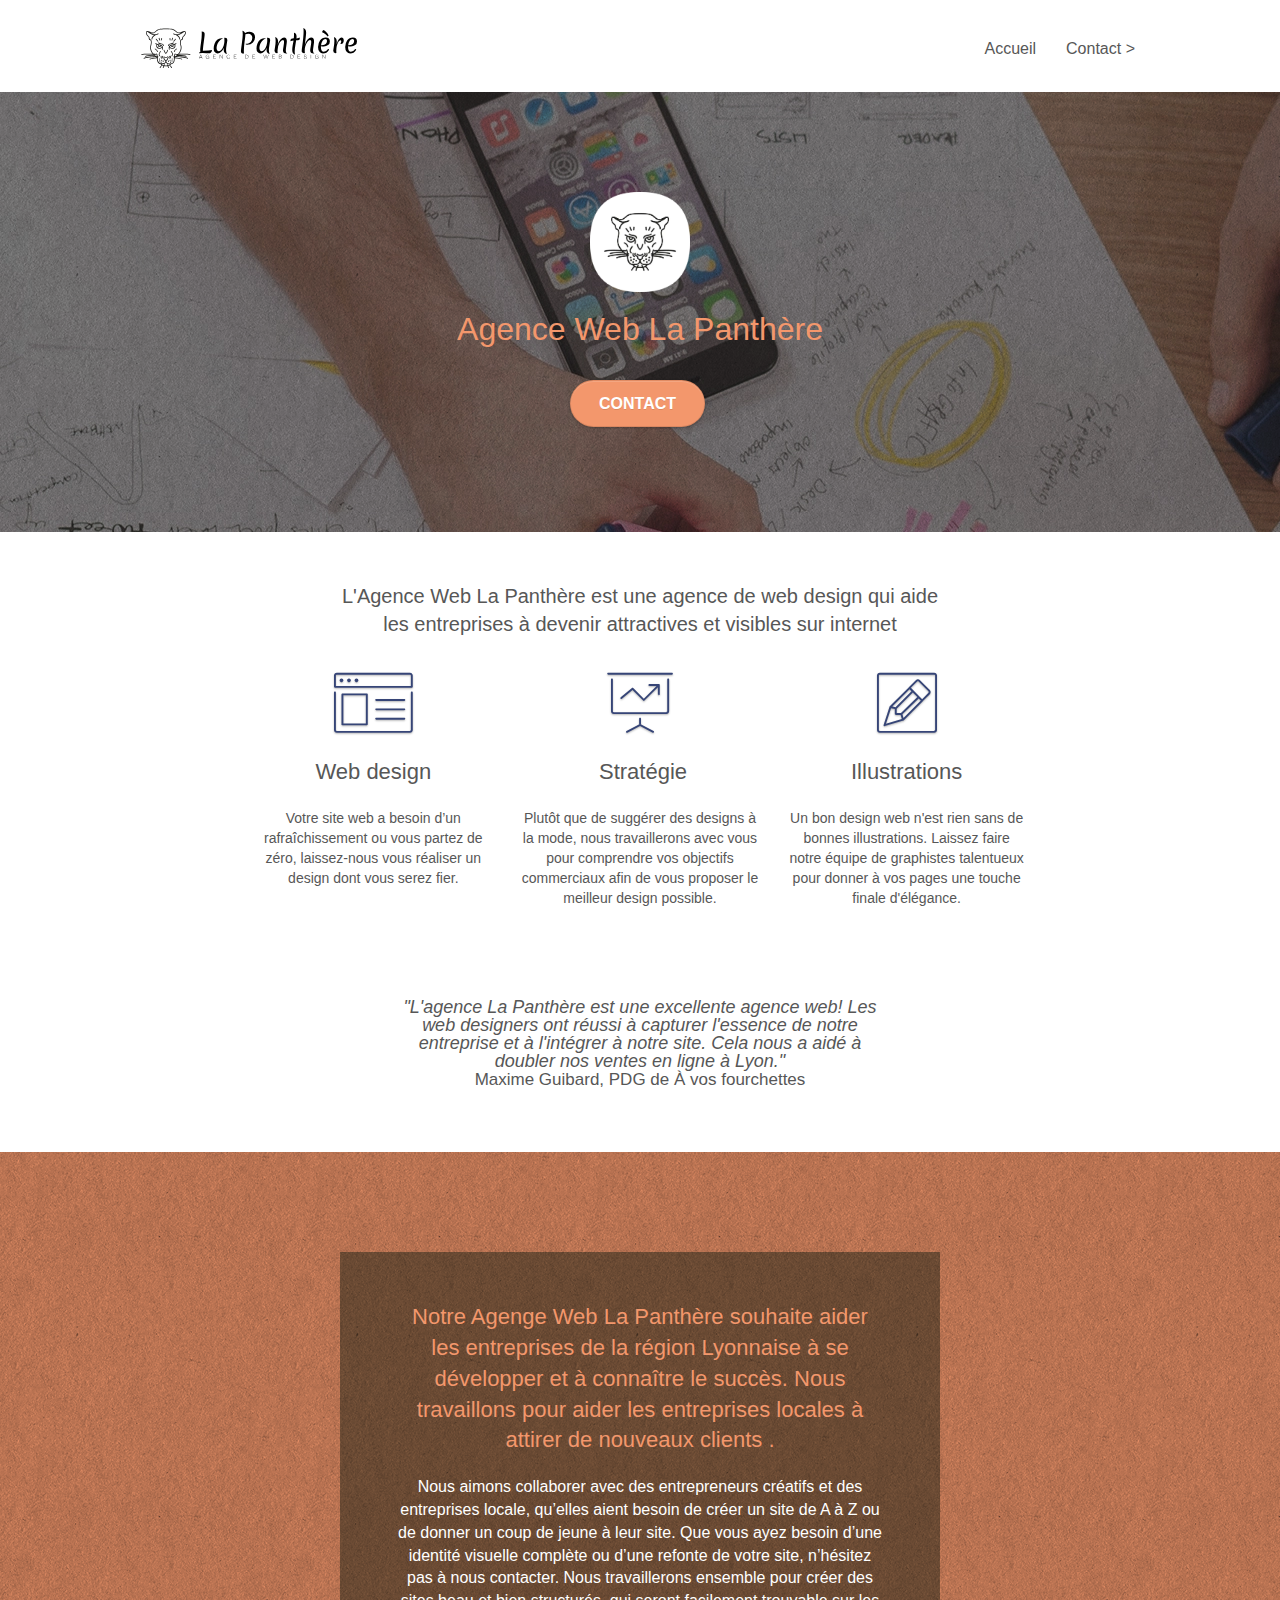
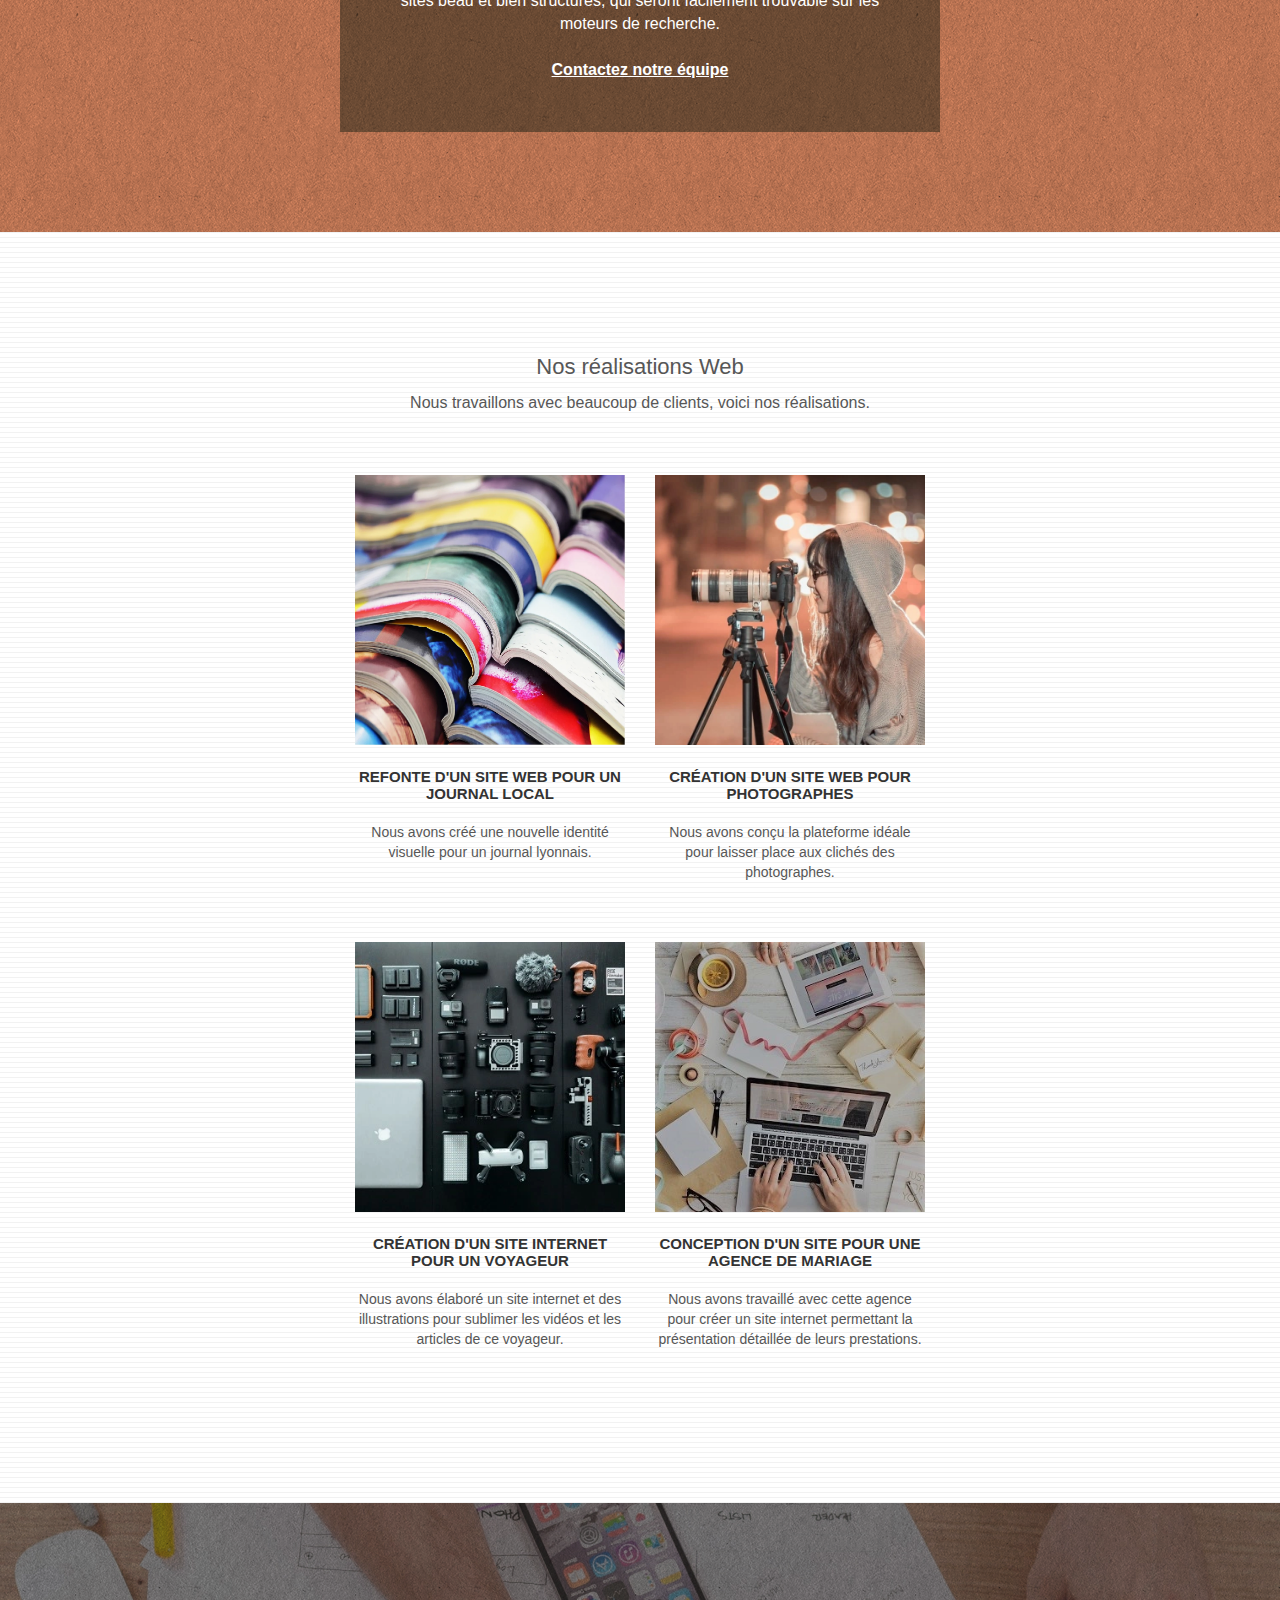
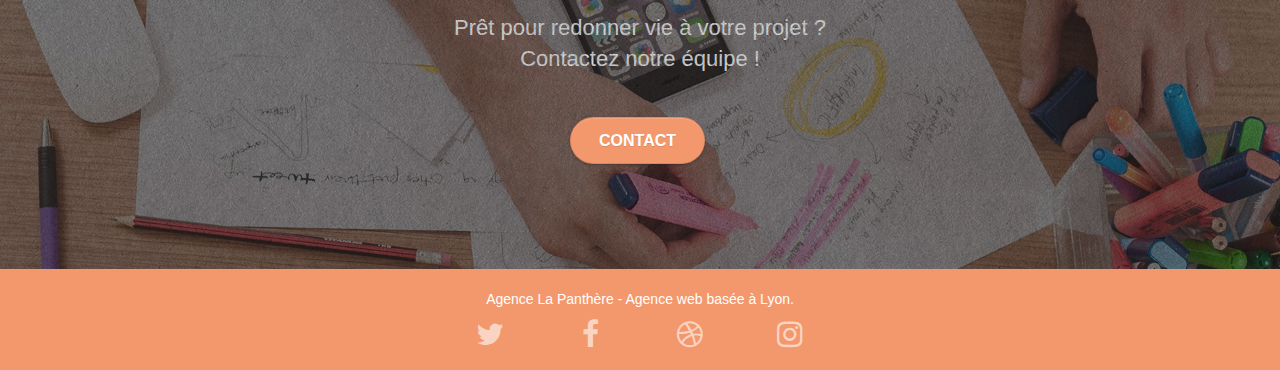
<file: index.html>
<!DOCTYPE html>
<html lang="fr">
  <head>
    <meta charset="utf-8" />

    <meta
      name="description"
      content="L'Agence Web La Panthère est une agence de web
	design située à Lyon qui aide les entreprises à devenir attractives et
	visibles sur internet"
    />
    <meta
      name="viewport"
      content="width=device-width, initial-scale=1.0, viewport-fit=cover"
    />
    <meta
      name="google-site-verification"
      content="SMZWSFiTeJl5GlX3X_9_P4fAwgRe1tbcksAou-HJbKw"
    />
    <link rel="shortcut icon" type="image/png" href="favicon.jpg" />

    <link rel="stylesheet" type="text/css" href="./css/bootstrap.css" />
    <link rel="stylesheet" type="text/css" href="style.css" />
    <link rel="stylesheet" type="text/css" href="./css/font-awesome.css" />
    <link rel="stylesheet" type="text/css" href="./css/et-line.css" />

    <script src="./js/jquery-2.1.0.js" defer></script>
    <script src="./js/bootstrap.js" defer></script>
    <script src="./js/blocs.js" defer></script>
    <script src="./js/jquery.touchSwipe.js" defer></script>
    <script src="./js/gmaps.js" defer></script>

    <title>Agence Web La Panthère</title>

    <!-- Analytics -->

    <!-- Analytics END -->
  </head>
  <body>
    <!-- Principal conteneur -->
    <div class="page-container">
      <!-- bloc-0 -->
      <div class="bloc bgc-white l-bloc" id="bloc-0">
        <div class="container bloc-sm">
          <nav class="navbar row">
            <div class="navbar-header">
              <a class="navbar-brand" href="index.html"
                ><img
                  src="img/agence-la-panthere-monochrome.svg"
                  width="216"
                  height="40"
                  alt="Agence web design logo"
              /></a>
              <button
                id="nav-toggle"
                type="button"
                class="ui-navbar-toggle navbar-toggle"
                data-toggle="collapse"
                data-target=".navbar-1"
              >
                <span class="sr-only">Toggle navigation</span
                ><span class="icon-bar"></span><span class="icon-bar"></span
                ><span class="icon-bar"></span>
              </button>
            </div>
            <div class="collapse navbar-collapse navbar-1 special-dropdown-nav">
              <ul class="site-navigation nav navbar-nav">
                <li>
                  <a href="index.html">Accueil</a>
                </li>
                <li></li>
                <li>
                  <a href="contact.html">Contact &gt;</a>
                </li>
              </ul>
            </div>
          </nav>
        </div>
      </div>
      <!-- bloc-0 END -->

      <!-- bloc-1-presentation -->
      <div
        class="bloc bgc-dark-slate-blue bg-banniere d-bloc bg-t-edge bloc-bg-texture texture-paper b-parallax"
        id="bloc-1-hero"
      >
        <div class="container bloc-lg">
          <div class="row tight-width-whitespace">
            <div class="col-sm-12">
              <img
                src="img/logo.webp"
                class="center-block image-resize-mode"
                width="100"
                height="100"
                alt="Agence La Panthère, agence web paris, création logo paris"
              />
              <h1 class="text-center hero-bloc-text tc-white">
                <strong>Agence Web</strong> La Panthère
              </h1>
              <div class="text-center">
                <a
                  href="contact.html"
                  class="btn btn-lg btn-clean btn-rd cta-hero btn-atomic-tangerine"
                  id="cta-hero"
                  >Contact</a
                >
              </div>
            </div>
          </div>
        </div>
      </div>
      <!-- bloc-1-presentation END -->

      <!-- bloc-2-services -->
      <div class="bloc bgc-white l-bloc" id="bloc-2-services">
        <div class="container bloc-md">
          <div class="row">
            <div class="col-sm-12 text-center">
              <p class="text-center bloc__title">
                L'<strong>Agence Web</strong> La Panthère est une agence de web
                design qui aide les entreprises à devenir attractives et
                visibles sur internet
              </p>
            </div>
          </div>
          <div class="row voffset-lg med-width-whitespace">
            <div class="col-sm-4">
              <div class="text-center">
                <span
                  class="et-icon-browser sm-shadow icon-dark-slate-blue icons icon-lg"
                ></span>
              </div>
              <h2 class="mg-md text-center">
                Web design
              </h2>
              <p class="text-center bloc__p">
                Votre <strong>site web</strong> a besoin d&rsquo;un
                rafraîchissement ou vous partez de zéro, laissez-nous vous
                réaliser un design dont vous serez fier.
              </p>
            </div>
            <div class="col-sm-4">
              <div class="text-center">
                <span
                  class="et-icon-presentation sm-shadow icon-dark-slate-blue icons icon-lg"
                ></span>
              </div>
              <h2 class="mg-md text-center">
                &nbsp;Stratégie
              </h2>
              <p class="text-center bloc__p">
                Plutôt que de suggérer des designs à la mode, nous travaillerons
                avec vous pour comprendre vos objectifs commerciaux afin de vous
                proposer le meilleur design possible.<br />
              </p>
            </div>
            <div class="col-sm-4">
              <div class="text-center">
                <span
                  class="et-icon-edit sm-shadow icon-dark-slate-blue icons icon-lg"
                ></span>
              </div>
              <h2 class="mg-md text-center">
                Illustrations
              </h2>
              <p class="text-center bloc__p">
                Un bon <strong>design web</strong> n'est rien sans de bonnes
                illustrations. Laissez faire notre équipe de graphistes
                talentueux pour donner à vos pages une touche finale d'élégance.
              </p>
            </div>
          </div>
          <div class="row voffset-lg voffset bloc__citation">
            <div class="col-xs-12 col-md-8 col-md-offset-2 text-center">
              <p>
                "L'agence La Panthère est une excellente agence web! Les
                <strong>web designers</strong> ont réussi à capturer l'essence
                de notre entreprise et à l'intégrer à notre site. Cela nous a
                aidé à doubler nos ventes en ligne à Lyon."
              </p>
              <p class="bloc__nomcitation">
                Maxime Guibard, PDG de À vos fourchettes
              </p>
            </div>
          </div>
        </div>
      </div>
      <!-- bloc-2-services END -->

      <!-- bloc-3-what-i-do -->
      <div
        class="bloc tc-white bgc-atomic-tangerine bg-presentation d-bloc bloc-bg-texture texture-paper b-parallax"
        id="bloc-3-what-i-do"
      >
        <div class="container bloc-lg">
          <div class="row tight-width-whitespace black-background">
            <div class="col-sm-12">
              <h2 class="mg-md text-center tc-white">
                Notre <strong>Agenge Web</strong> La Panthère souhaite aider les
                entreprises de la région Lyonnaise à se développer et à
                connaître le succès. Nous travaillons pour aider les entreprises
                locales à attirer de nouveaux clients .<br />
              </h2>
              <p class="text-center white bloc__textpresentation">
                Nous aimons collaborer avec des entrepreneurs créatifs et des
                entreprises locale, qu’elles aient besoin de créer un site de A
                à Z ou de donner un coup de jeune à leur site. Que vous ayez
                besoin d’une identité visuelle complète ou d’une
                <strong>refonte de votre site</strong>, n’hésitez pas à nous
                contacter. Nous travaillerons ensemble pour créer des sites beau
                et bien structurés, qui seront facilement trouvable sur les
                moteurs de recherche. <br /><br /><a
                  class="ltc-white bold-link"
                  href="contact.html"
                  >Contactez notre équipe</a
                ><br />
              </p>
            </div>
          </div>
        </div>
      </div>
      <!-- bloc-3-what-i-do END -->

      <!-- bloc-4-portfolio -->
      <div
        class="bloc bgc-white bg-lines-h2-bg bg-repeat l-bloc"
        id="bloc-4-portfolio"
      >
        <div class="container bloc-lg">
          <div class="row">
            <div class="col-sm-12 text-center">
              <h2>Nos réalisations Web</h2>
              <p class="text-center text-portfolio">
                Nous travaillons avec beaucoup de clients, voici nos
                réalisations.
              </p>
            </div>
          </div>
          <div class="row tight-width-whitespace portfolio-row">
            <div class="col-sm-6">
              <a
                href="#"
                data-lightbox="img/1.webp"
                data-gallery-id="gallery-1"
                data-caption="Refonte d'un site web pour un journal local"
                data-frame="snapshot-lb"
                ><img
                  src="img/1.webp"
                  alt="refonte d'un site web pour un journal local"
                  width="270"
                  height="270"
                  class="img-responsive portfolio-thumb"
              /></a>
              <h3 class="mg-md text-center">
                Refonte d'un site web pour un journal local
              </h3>
              <p class="text-center bloc__p">
                Nous avons créé une nouvelle identité visuelle pour un journal
                lyonnais.
              </p>
            </div>
            <div class="col-sm-6">
              <a
                href="#"
                data-lightbox="img/2.webp"
                data-gallery-id="gallery-1"
                data-caption="Création d'un site web pour photographes"
                data-frame="snapshot-lb"
                ><img
                  src="img/2.webp"
                  class="img-responsive portfolio-thumb"
                  width="270"
                  height="270"
                  alt="Création d'un site web pour photographes"
              /></a>
              <h3 class="mg-md text-center">
                Création d'un site web pour photographes
              </h3>
              <p class="text-center bloc__p">
                Nous avons conçu la plateforme idéale pour laisser place aux
                clichés des photographes.
              </p>
            </div>
          </div>
          <div class="row tight-width-whitespace portfolio-row">
            <div class="col-sm-6">
              <a
                href="#"
                data-lightbox="img/3.webp"
                data-gallery-id="gallery-1"
                data-caption="Création d'un site internet pour un voyageur"
                data-frame="snapshot-lb"
                ><img
                  src="img/3.webp"
                  class="img-responsive portfolio-thumb"
                  width="270"
                  height="270"
                  alt="Création d'un site web pour voyageur"
              /></a>
              <h3 class="mg-md text-center">
                Création d'un site internet pour un voyageur
              </h3>
              <p class="text-center bloc__p">
                Nous avons élaboré un site internet et des illustrations pour
                sublimer les vidéos et les articles de ce voyageur.
              </p>
            </div>
            <div class="col-sm-6">
              <a
                href="#"
                data-lightbox="img/4.webp"
                data-gallery-id="gallery-1"
                data-caption="Conception d'un site pour une agence de mariage"
                data-frame="snapshot-lb"
                ><img
                  src="img/4.webp"
                  class="img-responsive portfolio-thumb"
                  width="270"
                  height="270"
                  alt="Création d'un site web pour agence de mariage"
              /></a>
              <h3 class="mg-md text-center">
                Conception d'un site pour une agence de mariage
              </h3>
              <p class="text-center bloc__p">
                Nous avons travaillé avec cette agence pour créer un site
                internet permettant la présentation détaillée de leurs
                prestations.
              </p>
            </div>
          </div>
        </div>
      </div>
      <!-- bloc-4-portfolio END -->

      <!-- bloc-5-cta -->
      <div
        class="bloc bgc-dark-slate-blue bg-banniere d-bloc bloc-bg-texture texture-paper"
        id="bloc-5-cta"
      >
        <div class="container bloc-lg">
          <div class="row">
            <h2 class="mg-md text-center ltc-white">
              Prêt pour redonner vie à votre projet ?<br />Contactez notre
              équipe !
            </h2>
            <div class="col-sm-12 text-center">
              <a
                href="contact.html"
                class="btn btn-atomic-tangerine btn-clean btn-rd btn-lg cta-hero"
                >Contact</a
              >
            </div>
          </div>
        </div>
      </div>
      <!-- bloc-5-cta END -->

      <!-- ScrollToTop Button -->
      <a class="bloc-button btn btn-d scrollToTop" onclick="scrollToTarget('1')"
        ><span class="fa fa-chevron-up"></span
      ></a>
      <!-- ScrollToTop Button END-->

      <!-- Footer - bloc-8 -->
      <div class="bloc bgc-atomic-tangerine d-bloc" id="bloc-8">
        <div class="container bloc-sm">
          <div class="row">
            <div class="col-sm-12">
              <p class="text-center white">
                Agence La Panthère - Agence web basée à Lyon.<br />
              </p>
              <div class="row row-no-gutters social">
                <div class="col-sm-3">
                  <div class="text-center">
                    <a class="social" href="index.html"
                      ><span class="fa fa-twitter icon-md"></span
                    ></a>
                  </div>
                </div>
                <div class="col-sm-3">
                  <div class="text-center">
                    <a class="social" href="index.html"
                      ><span class="fa fa-facebook icon-md"></span
                    ></a>
                  </div>
                </div>
                <div class="col-sm-3">
                  <div class="text-center">
                    <a class="social" href="index.html"
                      ><span class="fa fa-dribbble icon-md"></span
                    ></a>
                  </div>
                </div>
                <div class="col-sm-3">
                  <div class="text-center">
                    <a class="social" href="index.html"
                      ><span class="fa fa-instagram icon-md"></span
                    ></a>
                  </div>
                </div>
              </div>
              <!--
              <div class="row">
                <div class="col-sm-4">
                  Partenaires
                  <ul>
                    <li><a href="voiture.com">voiture.com</a></li>
                    <li><a href="pizza.com">pizza.com</a></li>
                    <li><a href="matoiture.com">matoiture.com</a></li>
                    <li><a href="immobilierseo.com">immobilierseo.com</a></li>
                  </ul>
                </div>
                <div class="col-sm-4">
                  Annuaires liste 1
                  <ul>
                    <li><a href="annuaireagence.com">annuaireagence.com</a></li>
                    <li><a href="annuaireseo.com">annuaireseo.com</a></li>
                    <li>
                      <a href="annuairemarketing.com">annuairemarketing.com</a>
                    </li>
                    <li><a href="123seoture.com">123seo.com</a></li>
                    <li><a href="123site.com">123site.com</a></li>
                    <li>
                      <a href="annuairewordpress.com">annuairewordpress.com</a>
                    </li>
                    <li><a href="listeagence.com">listeagence.com</a></li>
                    <li>
                      <a href="meilleuresagencesparis.com"
                        >meilleuresagencesparis.com</a
                      >
                    </li>
                    <li><a href="listeseo.com">listeseo.com</a></li>
                  </ul>
                </div>
                <div class="col-sm-4">
                  Annuaires liste 2
                  <ul>
                    <li><a href="betterseo.com">betterseo.com</a></li>
                    <li><a href="ameliorerseo.com">ameliorerseo.com</a></li>
                    <li><a href="seojuicelien.com">seojuicelien.com</a></li>
                    <li><a href="meilleursliens.com">meilleursliens.com</a></li>
                    <li><a href="liensagogo.com">liensagogo.com</a></li>
                    <li><a href="backlink.com">backlink.com</a></li>
                    <li>
                      <a href="linkjuiceannuaire.com">linkjuiceannuaire.com</a>
                    </li>
                    <li>
                      <a href="remontersurgoogle.com">remontersurgoogle.com</a>
                    </li>
                    <li><a href="vraiseofiable.com">vraiseofiable.com</a></li>
                  </ul>
                </div>
              </div>
              -->
            </div>
          </div>
        </div>
      </div>
      <!-- Footer - bloc-8 END -->
    </div>
    <!-- Principal conteneur END -->
  </body>
</html>
</file>
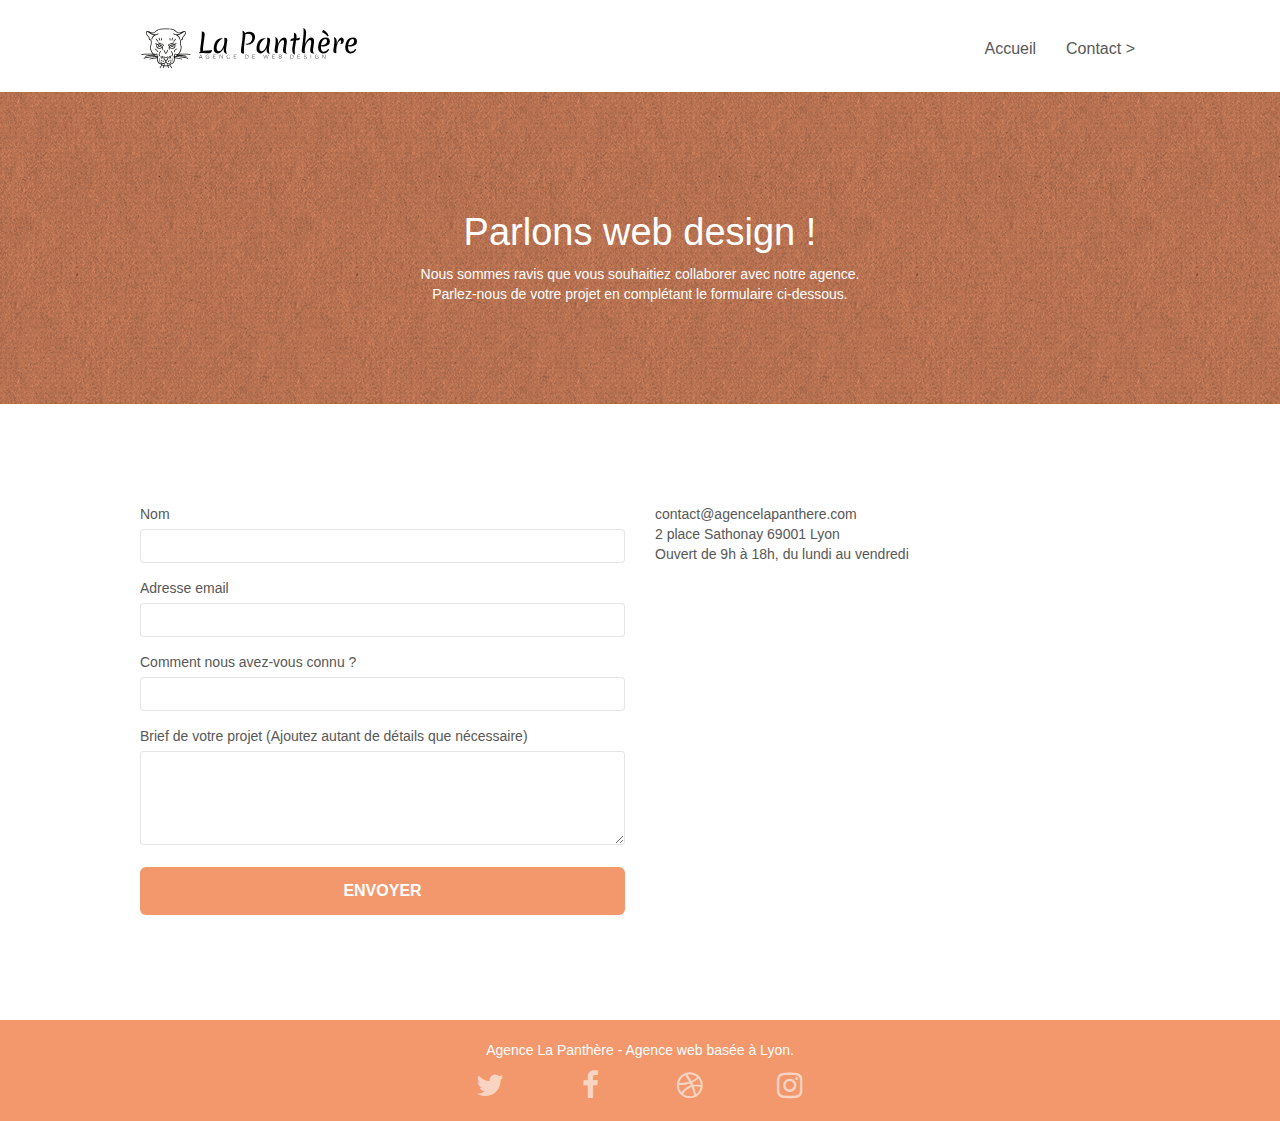
<file: Contact.html>
<!DOCTYPE html>
<html lang="Default">
  <head>
    <meta charset="utf-8" />
    <meta name="description" content="" />
    <meta
      name="viewport"
      content="width=device-width, initial-scale=1.0, viewport-fit=cover"
    />
    <link rel="shortcut icon" type="image/png" href="favicon.jpg" />

    <link rel="stylesheet" type="text/css" href="css/bootstrap.css" />
    <link rel="stylesheet" type="text/css" href="style.css" />
    <link rel="stylesheet" type="text/css" href="css/font-awesome.css" />
    <link rel="stylesheet" type="text/css" href="css/et-line.css" />

    <script src="js/jquery-2.1.0.js"></script>
    <script src="js/bootstrap.js"></script>
    <script src="js/blocs.js"></script>
    <script src="js/jqBootstrapValidation.js"></script>
    <script src="js/formHandler.js"></script>
    <title>Agence Web La Panthère</title>

    <!-- Analytics -->

    <!-- Analytics END -->
  </head>
  <body>
    <!-- Principal conteneur -->
    <div class="page-container">
      <!-- bloc-0 -->
      <div class="bloc bgc-white l-bloc" id="bloc-0">
        <div class="container bloc-sm">
          <nav class="navbar row">
            <div class="navbar-header">
              <a class="navbar-brand" href="index.html"
                ><img
                  src="img/agence-la-panthere-monochrome.svg"
                  width="216"
                  height="40"
                  alt="Agence web design logo"
                  class="logo__header"
              /></a>
              <button
                id="nav-toggle"
                type="button"
                class="ui-navbar-toggle navbar-toggle"
                data-toggle="collapse"
                data-target=".navbar-1"
              >
                <span class="sr-only">Toggle navigation</span
                ><span class="icon-bar"></span><span class="icon-bar"></span
                ><span class="icon-bar"></span>
              </button>
            </div>
            <div class="collapse navbar-collapse navbar-1 special-dropdown-nav">
              <ul class="site-navigation nav navbar-nav">
                <li>
                  <a href="index.html">Accueil</a>
                </li>
                <li></li>
                <li>
                  <a href="contact.html">Contact &gt;</a>
                </li>
              </ul>
            </div>
          </nav>
        </div>
      </div>
      <!-- bloc-0 END -->

      <!-- bloc-6 -->
      <div
        class="bloc bg-dots-bg bg-repeat bgc-atomic-tangerine d-bloc bloc-bg-texture texture-paper"
        id="bloc-6"
      >
        <div class="container bloc-lg">
          <div class="row">
            <div class="col-sm-12">
              <h1 class="text-center hero-bloc-text tc-white ltc-white">
                Parlons web design !
              </h1>
              <p
                class="text-center mg-lg tc-white tight-width-whitespace ltc-white bloc__p"
              >
                Nous sommes ravis que vous souhaitiez collaborer avec notre
                agence.<br />
                Parlez-nous de votre projet en complétant le formulaire
                ci-dessous.
              </p>
            </div>
          </div>
        </div>
      </div>
      <!-- bloc-6 END -->

      <!-- bloc-7 -->
      <div class="bloc bgc-white l-bloc" id="bloc-7">
        <div class="container bloc-lg">
          <div class="row">
            <div class="col-sm-6">
              <form
                id="form_1"
                novalidate
                success-msg="Your message has been sent."
                fail-msg="Sorry it seems that our mail server is not responding, Sorry for the inconvenience!"
              >
                <div class="form-group">
                  <label>
                    Nom
                  </label>
                  <input id="name" class="form-control" required />
                </div>
                <div class="form-group">
                  <label>
                    Adresse email
                  </label>
                  <input
                    id="email"
                    class="form-control"
                    type="email"
                    required
                  />
                </div>
                <div class="form-group">
                  <label>
                    Comment nous avez-vous connu ?
                  </label>
                  <input
                    class="form-control"
                    type="email"
                    required
                    id="input_504"
                  />
                </div>
                <div class="form-group">
                  <label>
                    Brief de votre projet (Ajoutez autant de détails que
                    nécessaire)<br /> </label
                  ><textarea
                    id="message"
                    class="form-control"
                    rows="4"
                    cols="50"
                    required
                  ></textarea>
                </div>
                <button
                  class="bloc-button btn btn-lg btn-block cta-hero btn-atomic-tangerine"
                  type="submit"
                >
                  Envoyer
                </button>
              </form>
            </div>
            <div class="col-sm-6">
              <p class="bloc__p">
                contact@agencelapanthere.com<br />2 place Sathonay 69001 Lyon<br />Ouvert
                de 9h à 18h, du lundi au vendredi<br />
              </p>
            </div>
          </div>
        </div>
      </div>
      <!-- bloc-7 END -->

      <!-- ScrollToTop Button -->
      <a class="bloc-button btn btn-d scrollToTop" onclick="scrollToTarget('1')"
        ><span class="fa fa-chevron-up"></span
      ></a>
      <!-- ScrollToTop Button END-->

      <!-- Footer - bloc-8 -->
      <div class="bloc bgc-atomic-tangerine d-bloc" id="bloc-8">
        <div class="container bloc-sm">
          <div class="row">
            <div class="col-sm-12">
              <p class="text-center white">
                Agence La Panthère - Agence web basée à Lyon.<br />
              </p>
              <div class="row row-no-gutters social">
                <div class="col-sm-3">
                  <div class="text-center">
                    <a class="social" href="index.html"
                      ><span class="fa fa-twitter icon-md"></span
                    ></a>
                  </div>
                </div>
                <div class="col-sm-3">
                  <div class="text-center">
                    <a class="social" href="index.html"
                      ><span class="fa fa-facebook icon-md"></span
                    ></a>
                  </div>
                </div>
                <div class="col-sm-3">
                  <div class="text-center">
                    <a class="social" href="index.html"
                      ><span class="fa fa-dribbble icon-md"></span
                    ></a>
                  </div>
                </div>
                <div class="col-sm-3">
                  <div class="text-center">
                    <a class="social" href="index.html"
                      ><span class="fa fa-instagram icon-md"></span
                    ></a>
                  </div>
                </div>
              </div>
            </div>
          </div>
        </div>
      </div>
      <!-- Footer - bloc-8 END -->
    </div>
    <!-- Principal conteneur END -->
  </body>
</html>
</file>
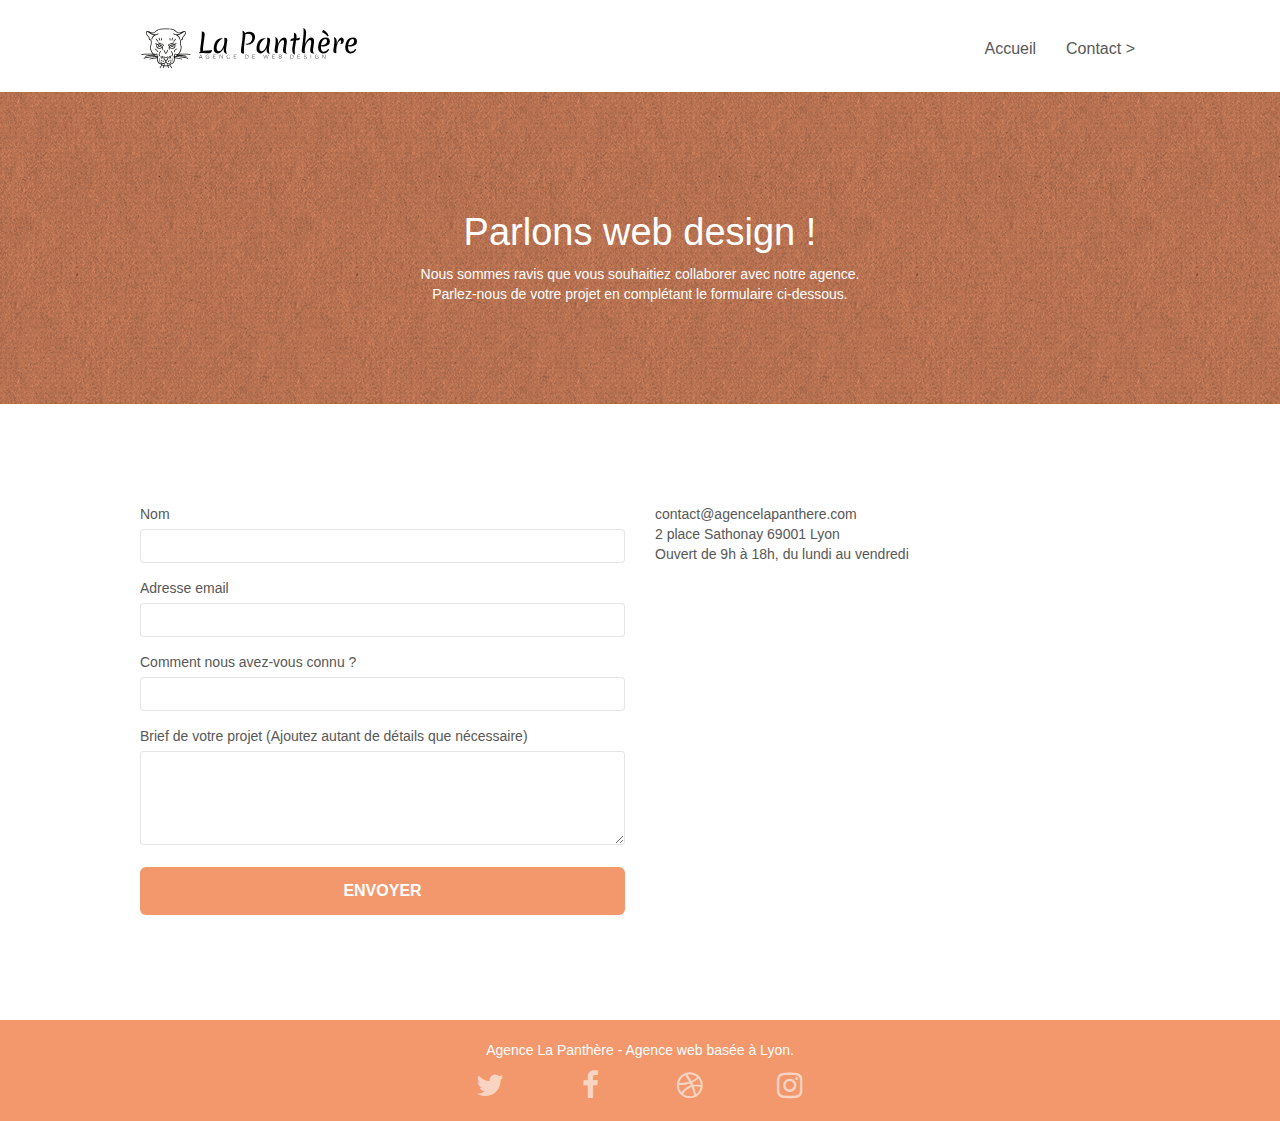
<file: contact.html>
<!DOCTYPE html>
<html lang="fr">
  <head>
    <meta charset="utf-8" />
    <meta name="description" content="" />
    <meta
      name="viewport"
      content="width=device-width, initial-scale=1.0, viewport-fit=cover"
    />
    <link rel="shortcut icon" type="image/png" href="favicon.jpg" />

    <link rel="stylesheet" type="text/css" href="./css/bootstrap.css" />
    <link rel="stylesheet" type="text/css" href="style.css" />
    <link rel="stylesheet" type="text/css" href="./css/font-awesome.css" />
    <link rel="stylesheet" type="text/css" href="./css/et-line.css" />

    <script src="./js/jquery-2.1.0.js"></script>
    <script src="./js/bootstrap.js"></script>
    <script src="./js/blocs.js"></script>
    <script src="./js/jqBootstrapValidation.js"></script>
    <script src="./js/formHandler.js"></script>
    <title>Agence Web La Panthère</title>

    <!-- Analytics -->

    <!-- Analytics END -->
  </head>
  <body>
    <!-- Principal conteneur -->
    <div class="page-container">
      <!-- bloc-0 -->
      <div class="bloc bgc-white l-bloc" id="bloc-0">
        <div class="container bloc-sm">
          <nav class="navbar row">
            <div class="navbar-header">
              <a class="navbar-brand" href="index.html"
                ><img
                  src="img/agence-la-panthere-monochrome.svg"
                  width="216"
                  height="40"
                  alt="Agence web design logo"
                  class="logo__header"
              /></a>
              <button
                id="nav-toggle"
                type="button"
                class="ui-navbar-toggle navbar-toggle"
                data-toggle="collapse"
                data-target=".navbar-1"
              >
                <span class="sr-only">Toggle navigation</span
                ><span class="icon-bar"></span><span class="icon-bar"></span
                ><span class="icon-bar"></span>
              </button>
            </div>
            <div class="collapse navbar-collapse navbar-1 special-dropdown-nav">
              <ul class="site-navigation nav navbar-nav">
                <li>
                  <a href="index.html">Accueil</a>
                </li>
                <li></li>
                <li>
                  <a href="contact.html">Contact &gt;</a>
                </li>
              </ul>
            </div>
          </nav>
        </div>
      </div>
      <!-- bloc-0 END -->

      <!-- bloc-6 -->
      <div
        class="bloc bg-dots-bg bg-repeat bgc-atomic-tangerine d-bloc bloc-bg-texture texture-paper"
        id="bloc-6"
      >
        <div class="container bloc-lg">
          <div class="row">
            <div class="col-sm-12">
              <h1 class="text-center hero-bloc-text tc-white ltc-white">
                Parlons web design !
              </h1>
              <p
                class="text-center mg-lg tc-white tight-width-whitespace ltc-white bloc__p"
              >
                Nous sommes ravis que vous souhaitiez collaborer avec notre
                agence.<br />
                Parlez-nous de votre projet en complétant le formulaire
                ci-dessous.
              </p>
            </div>
          </div>
        </div>
      </div>
      <!-- bloc-6 END -->

      <!-- bloc-7 -->
      <div class="bloc bgc-white l-bloc" id="bloc-7">
        <div class="container bloc-lg">
          <div class="row">
            <div class="col-sm-6">
              <form
                id="form_1"
                novalidate
                success-msg="Your message has been sent."
                fail-msg="Sorry it seems that our mail server is not responding, Sorry for the inconvenience!"
              >
                <div class="form-group">
                  <label>
                    Nom
                  </label>
                  <input id="name" class="form-control" required />
                </div>
                <div class="form-group">
                  <label>
                    Adresse email
                  </label>
                  <input
                    id="email"
                    class="form-control"
                    type="email"
                    required
                  />
                </div>
                <div class="form-group">
                  <label>
                    Comment nous avez-vous connu ?
                  </label>
                  <input
                    class="form-control"
                    type="email"
                    required
                    id="input_504"
                  />
                </div>
                <div class="form-group">
                  <label>
                    Brief de votre projet (Ajoutez autant de détails que
                    nécessaire)<br /> </label
                  ><textarea
                    id="message"
                    class="form-control"
                    rows="4"
                    cols="50"
                    required
                  ></textarea>
                </div>
                <button
                  class="bloc-button btn btn-lg btn-block cta-hero btn-atomic-tangerine"
                  type="submit"
                >
                  Envoyer
                </button>
              </form>
            </div>
            <div class="col-sm-6">
              <p class="bloc__p">
                contact@agencelapanthere.com<br />2 place Sathonay 69001 Lyon<br />Ouvert
                de 9h à 18h, du lundi au vendredi<br />
              </p>
            </div>
          </div>
        </div>
      </div>
      <!-- bloc-7 END -->

      <!-- ScrollToTop Button -->
      <a class="bloc-button btn btn-d scrollToTop" onclick="scrollToTarget('1')"
        ><span class="fa fa-chevron-up"></span
      ></a>
      <!-- ScrollToTop Button END-->

      <!-- Footer - bloc-8 -->
      <div class="bloc bgc-atomic-tangerine d-bloc" id="bloc-8">
        <div class="container bloc-sm">
          <div class="row">
            <div class="col-sm-12">
              <p class="text-center white">
                Agence La Panthère - Agence web basée à Lyon.<br />
              </p>
              <div class="row row-no-gutters social">
                <div class="col-sm-3">
                  <div class="text-center">
                    <a class="social" href="index.html"
                      ><span class="fa fa-twitter icon-md"></span
                    ></a>
                  </div>
                </div>
                <div class="col-sm-3">
                  <div class="text-center">
                    <a class="social" href="index.html"
                      ><span class="fa fa-facebook icon-md"></span
                    ></a>
                  </div>
                </div>
                <div class="col-sm-3">
                  <div class="text-center">
                    <a class="social" href="index.html"
                      ><span class="fa fa-dribbble icon-md"></span
                    ></a>
                  </div>
                </div>
                <div class="col-sm-3">
                  <div class="text-center">
                    <a class="social" href="index.html"
                      ><span class="fa fa-instagram icon-md"></span
                    ></a>
                  </div>
                </div>
              </div>
            </div>
          </div>
        </div>
      </div>
      <!-- Footer - bloc-8 END -->
    </div>
    <!-- Principal conteneur END -->
  </body>
</html>
</file>
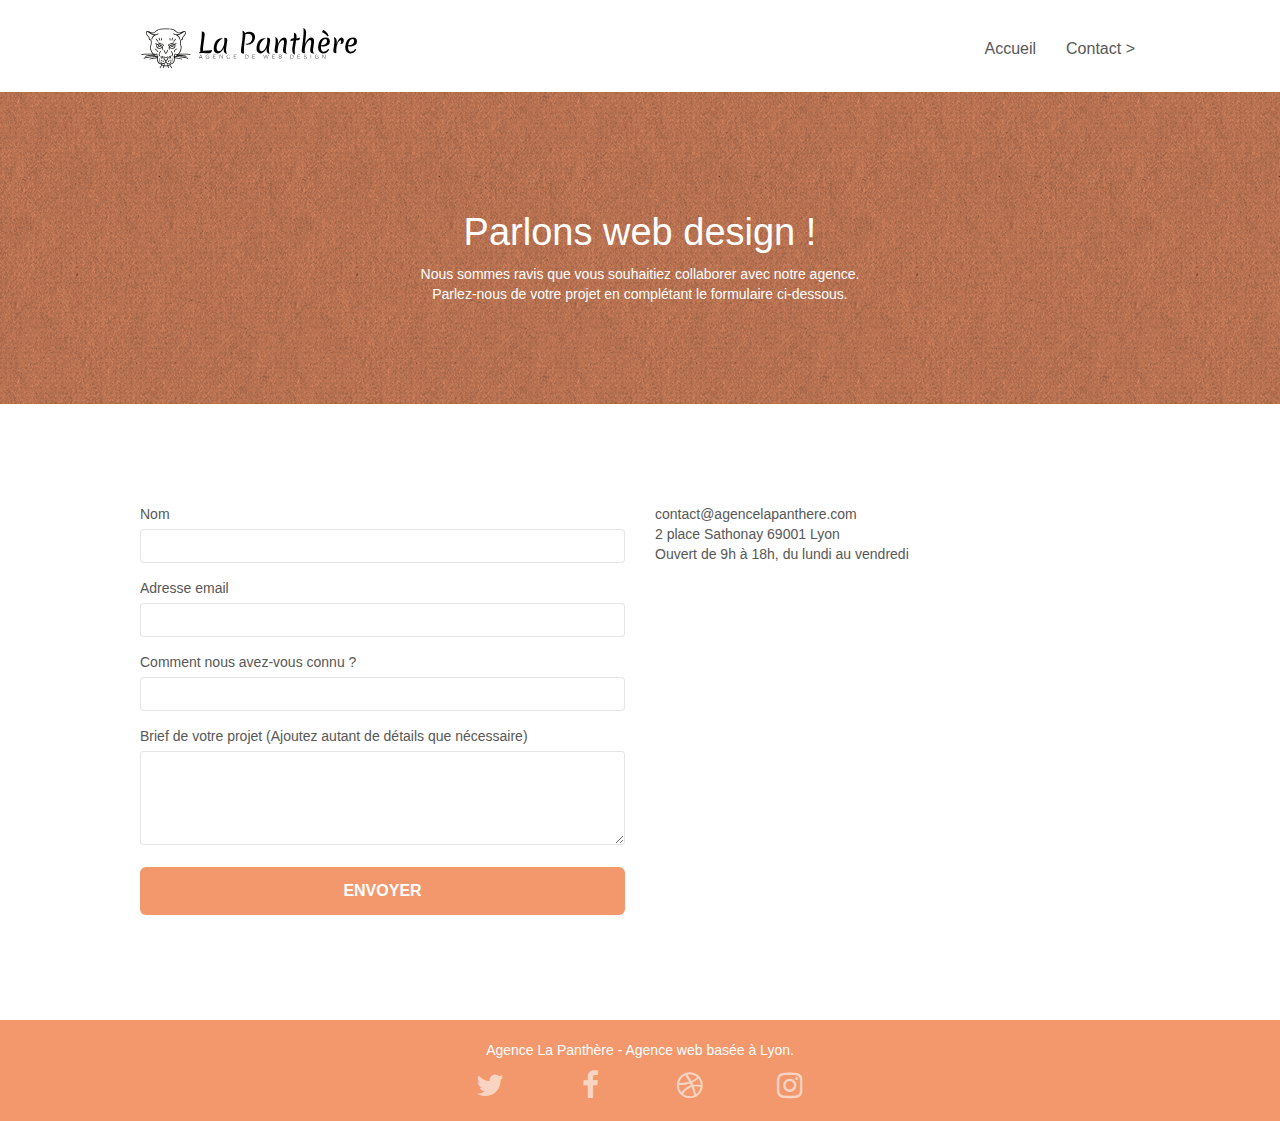
<file: page2.html>
<!DOCTYPE html>
<html lang="Default">
  <head>
    <meta charset="utf-8" />
    <meta name="description" content="" />
    <meta
      name="viewport"
      content="width=device-width, initial-scale=1.0, viewport-fit=cover"
    />
    <link rel="shortcut icon" type="image/png" href="favicon.jpg" />

    <link rel="stylesheet" type="text/css" href="./css/bootstrap.css" />
    <link rel="stylesheet" type="text/css" href="style.css" />
    <link rel="stylesheet" type="text/css" href="./css/font-awesome.css" />
    <link rel="stylesheet" type="text/css" href="./css/et-line.css" />

    <script src="./js/jquery-2.1.0.js"></script>
    <script src="./js/bootstrap.js"></script>
    <script src="./js/blocs.js"></script>
    <script src="./js/jqBootstrapValidation.js"></script>
    <script src="./js/formHandler.js"></script>
    <title>Agence Web La Panthère</title>

    <!-- Analytics -->

    <!-- Analytics END -->
  </head>
  <body>
    <!-- Principal conteneur -->
    <div class="page-container">
      <!-- bloc-0 -->
      <div class="bloc bgc-white l-bloc" id="bloc-0">
        <div class="container bloc-sm">
          <nav class="navbar row">
            <div class="navbar-header">
              <a class="navbar-brand" href="index.html"
                ><img
                  src="img/agence-la-panthere-monochrome.svg"
                  width="216"
                  height="40"
                  alt="Agence web design logo"
                  class="logo__header"
              /></a>
              <button
                id="nav-toggle"
                type="button"
                class="ui-navbar-toggle navbar-toggle"
                data-toggle="collapse"
                data-target=".navbar-1"
              >
                <span class="sr-only">Toggle navigation</span
                ><span class="icon-bar"></span><span class="icon-bar"></span
                ><span class="icon-bar"></span>
              </button>
            </div>
            <div class="collapse navbar-collapse navbar-1 special-dropdown-nav">
              <ul class="site-navigation nav navbar-nav">
                <li>
                  <a href="index.html">Accueil</a>
                </li>
                <li></li>
                <li>
                  <a href="page2.html">Contact &gt;</a>
                </li>
              </ul>
            </div>
          </nav>
        </div>
      </div>
      <!-- bloc-0 END -->

      <!-- bloc-6 -->
      <div
        class="bloc bg-dots-bg bg-repeat bgc-atomic-tangerine d-bloc bloc-bg-texture texture-paper"
        id="bloc-6"
      >
        <div class="container bloc-lg">
          <div class="row">
            <div class="col-sm-12">
              <h1 class="text-center hero-bloc-text tc-white ltc-white">
                Parlons web design !
              </h1>
              <p
                class="text-center mg-lg tc-white tight-width-whitespace ltc-white bloc__p"
              >
                Nous sommes ravis que vous souhaitiez collaborer avec notre
                agence.<br />
                Parlez-nous de votre projet en complétant le formulaire
                ci-dessous.
              </p>
            </div>
          </div>
        </div>
      </div>
      <!-- bloc-6 END -->

      <!-- bloc-7 -->
      <div class="bloc bgc-white l-bloc" id="bloc-7">
        <div class="container bloc-lg">
          <div class="row">
            <div class="col-sm-6">
              <form
                id="form_1"
                novalidate
                success-msg="Your message has been sent."
                fail-msg="Sorry it seems that our mail server is not responding, Sorry for the inconvenience!"
              >
                <div class="form-group">
                  <label>
                    Nom
                  </label>
                  <input id="name" class="form-control" required />
                </div>
                <div class="form-group">
                  <label>
                    Adresse email
                  </label>
                  <input
                    id="email"
                    class="form-control"
                    type="email"
                    required
                  />
                </div>
                <div class="form-group">
                  <label>
                    Comment nous avez-vous connu ?
                  </label>
                  <input
                    class="form-control"
                    type="email"
                    required
                    id="input_504"
                  />
                </div>
                <div class="form-group">
                  <label>
                    Brief de votre projet (Ajoutez autant de détails que
                    nécessaire)<br /> </label
                  ><textarea
                    id="message"
                    class="form-control"
                    rows="4"
                    cols="50"
                    required
                  ></textarea>
                </div>
                <button
                  class="bloc-button btn btn-lg btn-block cta-hero btn-atomic-tangerine"
                  type="submit"
                >
                  Envoyer
                </button>
              </form>
            </div>
            <div class="col-sm-6">
              <p class="bloc__p">
                contact@agencelapanthere.com<br />2 place Sathonay 69001 Lyon<br />Ouvert
                de 9h à 18h, du lundi au vendredi<br />
              </p>
            </div>
          </div>
        </div>
      </div>
      <!-- bloc-7 END -->

      <!-- ScrollToTop Button -->
      <a class="bloc-button btn btn-d scrollToTop" onclick="scrollToTarget('1')"
        ><span class="fa fa-chevron-up"></span
      ></a>
      <!-- ScrollToTop Button END-->

      <!-- Footer - bloc-8 -->
      <div class="bloc bgc-atomic-tangerine d-bloc" id="bloc-8">
        <div class="container bloc-sm">
          <div class="row">
            <div class="col-sm-12">
              <p class="text-center white">
                Agence La Panthère - Agence web basée à Lyon.<br />
              </p>
              <div class="row row-no-gutters social">
                <div class="col-sm-3">
                  <div class="text-center">
                    <a class="social" href="index.html"
                      ><span class="fa fa-twitter icon-md"></span
                    ></a>
                  </div>
                </div>
                <div class="col-sm-3">
                  <div class="text-center">
                    <a class="social" href="index.html"
                      ><span class="fa fa-facebook icon-md"></span
                    ></a>
                  </div>
                </div>
                <div class="col-sm-3">
                  <div class="text-center">
                    <a class="social" href="index.html"
                      ><span class="fa fa-dribbble icon-md"></span
                    ></a>
                  </div>
                </div>
                <div class="col-sm-3">
                  <div class="text-center">
                    <a class="social" href="index.html"
                      ><span class="fa fa-instagram icon-md"></span
                    ></a>
                  </div>
                </div>
              </div>
            </div>
          </div>
        </div>
      </div>
      <!-- Footer - bloc-8 END -->
    </div>
    <!-- Principal conteneur END -->
  </body>
</html>
</file>
<file: style.css>
body {
  margin: 0;
  padding: 0;
  background: #fff;
  overflow-x: hidden;
  -webkit-font-smoothing: antialiased;
  -moz-osx-font-smoothing: grayscale;
}

a,
button {
  transition: all 0.3s ease-in-out;
  outline: none !important;
}

a:hover {
  text-decoration: none;
  cursor: pointer;
}

#page-loading-blocs-notifaction {
  position: fixed;
  top: 0;
  bottom: 0;
  width: 100%;
  z-index: 100000;
  background: #ffffff url("img/pageload-spinner.gif") no-repeat center center;
}

.bloc {
  width: 100%;
  clear: both;
  background: 50% 50% no-repeat;
  padding: 0 50px;
  -webkit-background-size: cover;
  -moz-background-size: cover;
  -o-background-size: cover;
  background-size: cover;
  position: relative;
}

.bloc .container {
  padding-left: 0;
  padding-right: 0;
}

.bloc-lg {
  padding: 100px 50px;
}

.bloc-md {
  padding: 50px;
}

.bloc-sm {
  padding: 20px 50px;
}

.bg-center,
.bg-l-edge,
.bg-r-edge,
.bg-t-edge,
.bg-b-edge,
.bg-tl-edge,
.bg-bl-edge,
.bg-tr-edge,
.bg-br-edge,
.bg-repeat {
  -webkit-background-size: auto !important;
  -moz-background-size: auto !important;
  -o-background-size: auto !important;
  background-size: auto !important;
}

.bg-repeat {
  background: repeat;
}

.bg-t-edge {
  background: top no-repeat;
}

.bloc-bg-texture::before {
  content: "";
  background-size: 2px 2px;
  position: absolute;
  top: 0;
  bottom: 0;
  left: 0;
  right: 0;
}

.texture-paper::before {
  background: url("img/texture-paper.webp");
  background-size: 280px 280px;
}

.b-parallax {
  background-attachment: fixed;
}

.d-bloc {
  color: rgba(255, 255, 255, 0.7);
}

.d-bloc button:hover {
  color: rgba(255, 255, 255, 0.9);
}

.d-bloc .icon-round,
.d-bloc .icon-square,
.d-bloc .icon-rounded,
.d-bloc .icon-semi-rounded-a,
.d-bloc .icon-semi-rounded-b {
  border-color: rgba(255, 255, 255, 0.9);
}

.d-bloc .divider-h span {
  border-color: rgba(255, 255, 255, 0.2);
}

.d-bloc .a-btn,
.d-bloc .navbar a,
.d-bloc .navbar-brand,
.d-bloc a .icon-sm,
.d-bloc a .icon-md,
.d-bloc a .icon-lg,
.d-bloc a .icon-xl,
.d-bloc h1 a,
.d-bloc h2 a,
.d-bloc h3 a,
.d-bloc h4 a,
.d-bloc h5 a,
.d-bloc h6 a,
.d-bloc p a {
  color: rgba(255, 255, 255, 0.6);
}

.d-bloc .a-btn:hover,
.d-bloc .navbar a:hover,
.d-bloc .navbar-brand:hover,
.d-bloc a:hover .icon-sm,
.d-bloc a:hover .icon-md,
.d-bloc a:hover .icon-lg,
.d-bloc a:hover .icon-xl,
.d-bloc h1 a:hover,
.d-bloc h2 a:hover,
.d-bloc h3 a:hover,
.d-bloc h4 a:hover,
.d-bloc h5 a:hover,
.d-bloc h6 a:hover,
.d-bloc p a:hover {
  color: rgba(255, 255, 255, 1);
}

.d-bloc .navbar-toggle .icon-bar {
  background: rgba(255, 255, 255, 1);
}

.d-bloc .btn-wire,
.d-bloc .btn-wire:hover {
  color: rgba(255, 255, 255, 1);
  border-color: rgba(255, 255, 255, 1);
}

.d-bloc .panel {
  color: rgba(0, 0, 0, 0.5);
}

.d-bloc .panel button:hover {
  color: rgba(0, 0, 0, 0.7);
}

.d-bloc .panel icon {
  border-color: rgba(0, 0, 0, 0.7);
}

.d-bloc .panel .divider-h span {
  border-color: rgba(0, 0, 0, 0.1);
}

.d-bloc .panel .a-btn {
  color: rgba(0, 0, 0, 0.6);
}

.d-bloc .panel .a-btn:hover {
  color: rgba(0, 0, 0, 1);
}

.d-bloc .panel .btn-wire,
.d-bloc .panel .btn-wire:hover {
  color: rgba(0, 0, 0, 0.7);
  border-color: rgba(0, 0, 0, 0.3);
}

.d-bloc .panel,
.l-bloc {
  color: rgba(0, 0, 0, 0.5);
}

.d-bloc .panel button:hover,
.l-bloc button:hover {
  color: rgba(0, 0, 0, 0.7);
}

.l-bloc .icon-round,
.l-bloc .icon-square,
.l-bloc .icon-rounded,
.l-bloc .icon-semi-rounded-a,
.l-bloc .icon-semi-rounded-b {
  border-color: rgba(0, 0, 0, 0.7);
}

.d-bloc .panel .divider-h span,
.l-bloc .divider-h span {
  border-color: rgba(0, 0, 0, 0.1);
}

.d-bloc .panel .a-btn,
.l-bloc .a-btn,
.l-bloc .navbar a,
.l-bloc .navbar-brand,
.l-bloc a .icon-sm,
.l-bloc a .icon-md,
.l-bloc a .icon-lg,
.l-bloc a .icon-xl,
.l-bloc h1 a,
.l-bloc h2 a,
.l-bloc h3 a,
.l-bloc h4 a,
.l-bloc h5 a,
.l-bloc h6 a,
.l-bloc p a {
  color: rgba(0, 0, 0, 0.6);
}

.d-bloc .panel .a-btn:hover,
.l-bloc .a-btn:hover,
.l-bloc .navbar a:hover,
.l-bloc .navbar-brand:hover,
.l-bloc a:hover .icon-sm,
.l-bloc a:hover .icon-md,
.l-bloc a:hover .icon-lg,
.l-bloc a:hover .icon-xl,
.l-bloc h1 a:hover,
.l-bloc h2 a:hover,
.l-bloc h3 a:hover,
.l-bloc h4 a:hover,
.l-bloc h5 a:hover,
.l-bloc h6 a:hover,
.l-bloc p a:hover {
  color: rgba(0, 0, 0, 1);
}

.l-bloc .navbar-toggle .icon-bar {
  color: rgba(0, 0, 0, 0.6);
}

.d-bloc .panel .btn-wire,
.d-bloc .panel .btn-wire:hover,
.l-bloc .btn-wire,
.l-bloc .btn-wire:hover {
  color: rgba(0, 0, 0, 0.7);
  border-color: rgba(0, 0, 0, 0.3);
}

.voffset {
  margin-top: 30px;
}

.voffset-lg {
  margin-top: 80px;
}

.row-no-gutters {
  margin-right: 0;
  margin-left: 0;
}

.row.row-no-gutters > [class^="col-"],
.row.row-no-gutters > [class*=" col-"] {
  padding-right: 0;
  padding-left: 0;
}

#bloc-1-hero h1 {
  font-size: 32px;
}

.navbar {
  margin-bottom: 0;
  z-index: 1;
}

.navbar-brand {
  height: auto;
  padding: 3px 15px;
  font-size: 25px;
  font-weight: normal;
  font-weight: 600;
  line-height: 44px;
}

.navbar-brand img {
  max-height: 200px;
  margin: 0 5px 0 0;
  display: inline;
}

.navbar-brand img[src$="svg"] {
  min-width: 100px;
}

.nav-center .navbar-brand img {
  margin: 0;
}

.navbar .nav {
  padding-top: 2px;
  margin-right: -16px;
  float: right;
  z-index: 1;
}

.nav > li {
  float: left;
  margin-top: 4px;
  font-size: 16px;
}

.navbar-nav .open .dropdown-menu > li > a {
  text-align: inherit;
}

.nav > li a:hover,
.nav > li a:focus {
  background: transparent;
}

.navbar-toggle {
  margin: 10px 10px 0 0;
  border: 0px;
}

.navbar-toggle:hover {
  background: transparent !important;
}

.navbar-toggle .icon-bar {
  background-color: rgba(0, 0, 0, 0.5);
  width: 26px;
}

.nav-invert .navbar .nav {
  float: left;
}

.nav-invert .navbar-header,
.nav-invert .navbar-brand {
  float: right;
  position: relative;
  z-index: 2;
}

@media (min-width: 768px) {
  .site-navigation {
    position: absolute;
    top: 50%;
    right: 20px;
    transform: translate(0, -50%);
    -webkit-transform: translateY(-50%);
  }
  .nav > li .dropdown-menu a,
  .nav > li .dropdown-menu a:hover {
    color: #484848;
  }
  .nav-invert .site-navigation {
    left: 0;
    right: 0;
  }
  .nav-center {
    text-align: center;
  }
  .nav-center .navbar-header {
    width: 100%;
  }
  .nav-center .navbar-header,
  .nav-center .navbar-brand,
  .nav-center .nav > li {
    float: none;
    display: inline-block;
  }
  .nav-center .site-navigation {
    position: relative;
    width: 100%;
    right: 0;
    margin-right: 0px;
    margin-top: 20px;
  }
  .nav-center.mini-nav .navbar-toggle {
    float: none;
    margin: 10px auto 0;
  }
}

.nav > li > .dropdown a {
  background: none !important;
  display: block;
  padding: 14px 15px;
}

nav .caret {
  margin: 0 5px;
}

.dropdown-menu .dropdown-menu {
  top: -8px;
  left: 100%;
}

.dropdown-menu .dropmenu-flow-right {
  top: 100%;
  left: 0;
  margin-left: -1px;
  border-top-left-radius: 0;
  border-top-right-radius: 0;
}

.dropdown-menu .dropdown span {
  border: 4px solid black;
  border-top-color: transparent;
  border-right-color: transparent;
  border-bottom-color: transparent;
  margin: 6px -5px 0 0 !important;
  float: right;
}

.mg-md {
  margin-top: 10px;
  margin-bottom: 20px;
}

.mg-lg {
  margin-top: 10px;
  margin-bottom: 40px;
}

.btn {
  margin: 0 5px 5px 0;
}

.btn.pull-right {
  margin: 0 0 5px 5px;
}

.btn-d,
.btn-d:hover,
.btn-d:focus {
  color: #fff;
  background: rgba(0, 0, 0, 0.3);
}

button {
  outline: none !important;
}

.btn-rd {
  border-radius: 40px;
}

.btn-clean {
  border: 1px solid rgba(0, 0, 0, 0.08);
  border-bottom-color: rgba(0, 0, 0, 0.1);
  text-shadow: 0 1px 0 rgba(0, 0, 1, 0.1);
  box-shadow: 0 1px 3px rgba(0, 0, 1, 0.25),
    inset 0 1px 0 0 rgba(255, 255, 255, 0.15);
}

.icon-md {
  font-size: 30px !important;
}

.icon-lg {
  font-size: 60px !important;
}

.sm-shadow {
  text-shadow: 0 1px 2px rgba(0, 0, 0, 0.3);
}

.panel-sq,
.panel-sq .panel-heading,
.panel-sq .panel-footer {
  border-radius: 0;
}

.panel-rd {
  border-radius: 30px;
}

.panel-rd .panel-heading {
  border-radius: 29px 29px 0 0;
}

.panel-rd .panel-footer {
  border-radius: 0 0 29px 29px;
}

.form-control {
  border-color: rgba(0, 0, 0, 0.1);
  box-shadow: none;
}

.scrollToTop {
  width: 40px;
  height: 40px;
  position: fixed;
  bottom: 20px;
  right: 20px;
  opacity: 0;
  z-index: 500;
  transition: all 0.3s ease-in-out;
}

.scrollToTop span {
  margin-top: 6px;
}

.showScrollTop {
  font-size: 14px;
  opacity: 1;
}

a[data-lightbox] {
  position: relative;
  display: block;
  text-align: center;
}

a[data-lightbox]:hover::before {
  content: "+";
  font-family: "HelveticaNeue-Light", "Helvetica Neue Light", "Helvetica Neue",
    Helvetica, Arial;
  font-size: 32px;
  width: 50px;
  height: 50px;
  margin-left: -25px;
  border-radius: 50%;
  background: rgba(0, 0, 0, 0.6);
  color: #fff;
  font-weight: 100;
  z-index: 1;
  position: absolute;
  top: 50%;
  transform: translateY(-50%);
  -webkit-transform: translateY(-50%);
}

a[data-lightbox]:hover img {
  opacity: 0.6;
  -webkit-animation-fill-mode: none;
  animation-fill-mode: none;
}

#lightbox-modal {
  display: flex;
  align-items: center;
}

#lightbox-modal .modal-dialog {
  width: 90%;
  max-width: 900px;
  margin: 0 auto 0;
}

#lightbox-modal .modal-dialog img {
  max-height: 60vh;
  width: 400px;
  height: 400px;
  margin: 0 auto;
}

.lightbox-caption {
  padding: 20px;
  color: #fff;
  background: rgba(0, 0, 0, 0.5);
  position: absolute;
  left: 15px;
  right: 15px;
  bottom: 5px;
}

.close-lightbox {
  color: #fff;
  font-size: 30px;
  position: absolute;
  top: 20px;
  right: 20px;
  z-index: 20;
  background: rgba(0, 0, 0, 0.5);
  border: none;
  line-height: 30px;
  padding: 0 9px 5px;
  opacity: 0.3;
}

.close-lightbox:hover,
.next-lightbox:hover,
.prev-lightbox:hover {
  opacity: 1;
  color: #fff;
}

.next-lightbox,
.prev-lightbox {
  font-size: 20px;
  color: rgba(255, 255, 255, 0.9);
  background: rgba(0, 0, 0, 0.5);
  transition: all 0.2s ease-in-out;
  position: absolute;
  top: 45%;
  z-index: 1;
  opacity: 0.4;
}

.next-lightbox {
  padding: 6px 8px 1px 13px;
  right: 25px;
}

.prev-lightbox {
  padding: 6px 13px 1px 10px;
  left: 25px;
}

.snapshot-lb .modal-body {
  padding-bottom: 45px;
}

.snapshot-lb .lightbox-caption {
  padding: 0;
  color: rgba(0, 0, 0, 0.5);
  background: none;
}

h1,
h2,
h3,
h4,
h5,
h6,
p,
label,
.btn,
a {
  font-family: "helvetica";
  font-weight: 400;
  color: #575757 !important;
}

.container {
  max-width: 1000px;
}

.hero-bloc-text {
  font-size: 38px;
}

.hero-bloc-text-sub {
  font-size: 36px;
}

.statement-bloc-text {
  line-height: 26px;
  font-style: italic;
  font-size: 20px;
  text-align: center;
  font-weight: lighter;
  max-width: 520px;
  margin: auto auto auto auto;
}

p {
  font-size: 14px;
}

.tight-width-whitespace {
  max-width: 600px;
  margin: auto auto auto auto;
}

.h1 {
  font-size: 20px;
  font-family: "Open Sans";
}

.cta-hero {
  margin-top: 22px;
  color: #ffffff !important;
  text-transform: uppercase;
  padding: 12px 28px 12px 28px;
  font-size: 16px;
  font-weight: 700;
}

.social {
  max-width: 400px;
  margin: auto auto auto auto;
}

h2 {
  font-size: 22px;
  line-height: 1.4em;
}

h3 {
  font-size: 15px;
  text-transform: uppercase;
  font-weight: 700;
  color: #333333 !important;
}

.med-width-whitespace {
  max-width: 800px;
  margin: auto auto auto auto;
  box-shadow: 0px 0px 0px #000000;
}

h1 {
  color: #333333 !important;
}

h4 {
  color: #333333 !important;
}

.icons {
  margin-bottom: 14px;
  margin-top: 24px;
}

.white {
  color: #ffffff !important;
}

.portfolio-thumb {
  margin-bottom: 24px;
  width: 270px;
  height: 270px;
}

.portfolio-row {
  margin-bottom: 44px;
  margin-top: 50px;
}

.avatar {
  box-shadow: 0px 4px 9px rgba(0, 0, 0, 0.3);
}

.black-background {
  background-color: rgba(71, 63, 42, 0.6);
  padding: 40px 40px 40px 40px;
}

.bold-link {
  font-weight: 900;
  text-decoration: underline !important;
}

.bgc-white {
  background-color: #ffffff;
}

.bgc-dark-slate-blue {
  background-color: #364577;
}

.bgc-atomic-tangerine {
  background-color: #f3976c;
}

.tc-white {
  color: #f3976c !important;
}

.btn-atomic-tangerine {
  background: #f3976c;
  color: #ffffff !important;
}

.btn-atomic-tangerine:hover {
  background: #c27956 !important;
  color: #ffffff !important;
}

.ltc-white {
  color: #ffffff !important;
}

.ltc-white:hover {
  color: #cccccc !important;
}

.ltc-atomic-tangerine {
  color: #f3976c !important;
}

.ltc-atomic-tangerine:hover {
  color: #c27956 !important;
}

.icon-dark-slate-blue {
  color: #364577 !important;
  border-color: #364577 !important;
}

.bg-dots-bg {
  background-image: url("img/dots-bg.png");
}

.bg-lines-h2-bg {
  background-image: url("img/lines-h2-bg.png");
}

.bg-banniere {
  background-image: url("img/agence-la-panthere.webp");
}

.bg-presentation {
  background-image: url("img/image-de-presentation.webp");
}

@media (max-width: 1024px) {
  .bloc {
    padding-left: 20px;
    padding-right: 20px;
  }
  .bloc.full-width-bloc,
  .bloc-tile-2.full-width-bloc .container,
  .bloc-tile-3.full-width-bloc .container,
  .bloc-tile-4.full-width-bloc .container {
    padding-left: 0;
    padding-right: 0;
  }
}

@media (max-width: 992px) and (min-width: 768px) {
  .navbar .nav {
    max-width: 80%;
  }
  .nav-center.navbar .nav {
    max-width: 100%;
  }
}

@media only screen and (min-device-width: 768px) and (max-device-width: 1024px) and (orientation: landscape) {
  .b-parallax {
    background-attachment: scroll;
  }
}

@media only screen and (min-device-width: 1024px) and (max-device-width: 1366px) and (-webkit-min-device-pixel-ratio: 1.5) {
  .b-parallax {
    background-attachment: scroll;
  }
}

@media (max-width: 991px) {
  .container {
    width: 100%;
  }
  .b-parallax {
    background-attachment: scroll;
  }
  .page-container,
  #hero-bloc {
    overflow-x: hidden;
    position: relative;
  }
  .bloc {
    padding-left: constant(safe-area-inset-left);
    padding-right: constant(safe-area-inset-right);
  }
  .bloc-group,
  .bloc-group .bloc {
    display: block;
    width: 100%;
  }
  .bloc-fill-screen .fill-bloc-top-edge,
  .bloc-fill-screen .fill-bloc-bottom-edge {
    padding: 0 20px;
    padding-left: constant(safe-area-inset-left);
    padding-right: constant(safe-area-inset-right);
  }
}

@media (max-width: 767px) {
  .page-container {
    overflow-x: hidden;
    position: relative;
  }
  h1,
  h2,
  h3,
  h4,
  h5,
  h6,
  p,
  #disqus_thread {
    padding-left: 10px !important;
    padding-right: 10px !important;
  }
  .b-parallax {
    background-attachment: scroll;
  }
  .navbar .nav {
    padding-top: 0;
    border-top: 1px solid rgba(0, 0, 0, 0.2);
    float: none !important;
  }
  .navbar.row {
    margin-left: 0;
    margin-right: 0;
  }
  .site-navigation {
    position: inherit;
    transform: none;
    -webkit-transform: none;
    -ms-transform: none;
  }
  .nav > li {
    margin-top: 0;
    border-bottom: 1px solid rgba(0, 0, 0, 0.1);
    background: rgba(0, 0, 0, 0.05);
    text-align: left;
    padding-left: 15px;
    width: 100%;
  }
  .nav > li:hover {
    background: rgba(0, 0, 0, 0.08);
  }
  .dropdown .dropdown a .caret {
    float: none;
    margin: 5px 0 0 10px !important;
    border: 4px solid black;
    border-bottom-color: transparent;
    border-right-color: transparent;
    border-left-color: transparent;
  }
  #hero-bloc .navbar .nav {
    background: rgba(0, 0, 0, 0.8);
  }
  #hero-bloc .navbar .nav a {
    color: rgba(255, 255, 255, 0.6);
  }
  .hero {
    padding: 50px 0;
  }
  .hero-nav {
    left: -1px;
    right: -1px;
  }
  .navbar-collapse {
    padding: 0;
    overflow-x: hidden;
    -webkit-box-shadow: none;
    box-shadow: none;
  }
  .navbar-brand img {
    max-height: 40px;
    width: auto;
  }
  .nav-invert .navbar-header {
    float: none;
    width: 100%;
  }
  .nav-invert .navbar-toggle {
    float: left;
    margin-left: 10px;
  }
  .bloc {
    padding-left: 0;
    padding-right: 0;
  }
  .bloc-xxl,
  .bloc-xl,
  .bloc-lg {
    padding: 40px 0;
  }
  .bloc-sm,
  .bloc-md {
    padding-left: 0;
    padding-right: 0;
  }
  .bloc-tile-2 .container,
  .bloc-tile-3 .container,
  .bloc-tile-4 .container,
  .bloc-fill-screen .fill-bloc-top-edge,
  .bloc-fill-screen .fill-bloc-bottom-edge {
    padding-left: 0;
    padding-right: 0;
  }
  .a-block {
    padding: 0 10px;
  }
  .btn-dwn {
    display: none;
  }
  .voffset {
    margin-top: 5px;
  }
  .voffset-md {
    margin-top: 20px;
  }
  .voffset-lg {
    margin-top: 30px;
  }
  form {
    padding: 5px;
  }
  .close-lightbox {
    display: inline-block;
  }
  .blocsapp-device-iphone5 {
    background-size: 216px 425px;
    padding-top: 60px;
    width: 216px;
    height: 425px;
  }
  .blocsapp-device-iphone5 img {
    width: 180px;
    height: 320px;
  }
}

@media (max-width: 400px) {
  .bloc {
    padding-left: 0;
    padding-right: 0;
  }
}

@media (max-width: 767px) {
  .bloc-mob-center-text {
    text-align: center;
  }
}

/*Modification Amélioration Performance et SEO*/

.bloc__title {
  font-size: 20px;
  width: 60%;
  margin-left: auto;
  margin-right: auto;
}

.bloc__p {
  font-size: 14px;
}

.bloc__citation p:nth-child(1) {
  font-size: 18px;
  font-style: italic;
  width: 75%;
  margin-left: auto;
  margin-right: auto;
  line-height: 18px;
  margin-bottom: Opx;
}

.bloc__nomcitation {
  font-size: 17px;
  width: 100%;
  font-weight: 200;
  margin-left: auto;
  margin-right: auto;
  margin-top: -12px;
}

.bloc__textpresentation {
  font-size: 16px;
  width: 100%;
  margin-left: auto;
  margin-right: auto;
}

strong {
  font-weight: normal;
}

.text-portfolio {
  font-size: 16px;
}
</file>
<file: css/et-line.css>
@font-face {
  font-family: et-line;
  src: url("../fonts/et-line.eot");
  src: url("../fonts/et-line.eot?#iefix") format("embedded-opentype"),
    url("../fonts/et-line.woff") format("woff"),
    url("../fonts/et-line.ttf") format("truetype"),
    url("../fonts/et-line.svg#et-line") format("svg");
  font-weight: 400;
  font-style: normal;
}

.et-icon-adjustments,
.et-icon-alarmclock,
.et-icon-anchor,
.et-icon-aperture,
.et-icon-attachment,
.et-icon-bargraph,
.et-icon-basket,
.et-icon-beaker,
.et-icon-bike,
.et-icon-book-open,
.et-icon-briefcase,
.et-icon-browser,
.et-icon-calendar,
.et-icon-camera,
.et-icon-caution,
.et-icon-chat,
.et-icon-circle-compass,
.et-icon-clipboard,
.et-icon-clock,
.et-icon-cloud,
.et-icon-compass,
.et-icon-desktop,
.et-icon-dial,
.et-icon-document,
.et-icon-documents,
.et-icon-download,
.et-icon-dribbble,
.et-icon-edit,
.et-icon-envelope,
.et-icon-expand,
.et-icon-facebook,
.et-icon-flag,
.et-icon-focus,
.et-icon-gears,
.et-icon-genius,
.et-icon-gift,
.et-icon-global,
.et-icon-globe,
.et-icon-googleplus,
.et-icon-grid,
.et-icon-happy,
.et-icon-hazardous,
.et-icon-heart,
.et-icon-hotairballoon,
.et-icon-hourglass,
.et-icon-key,
.et-icon-laptop,
.et-icon-layers,
.et-icon-lifesaver,
.et-icon-lightbulb,
.et-icon-linegraph,
.et-icon-linkedin,
.et-icon-lock,
.et-icon-magnifying-glass,
.et-icon-map,
.et-icon-map-pin,
.et-icon-megaphone,
.et-icon-mic,
.et-icon-mobile,
.et-icon-newspaper,
.et-icon-notebook,
.et-icon-paintbrush,
.et-icon-paperclip,
.et-icon-pencil,
.et-icon-phone,
.et-icon-picture,
.et-icon-pictures,
.et-icon-piechart,
.et-icon-presentation,
.et-icon-pricetags,
.et-icon-printer,
.et-icon-profile-female,
.et-icon-profile-male,
.et-icon-puzzle,
.et-icon-quote,
.et-icon-recycle,
.et-icon-refresh,
.et-icon-ribbon,
.et-icon-rss,
.et-icon-sad,
.et-icon-scissors,
.et-icon-scope,
.et-icon-search,
.et-icon-shield,
.et-icon-speedometer,
.et-icon-strategy,
.et-icon-streetsign,
.et-icon-tablet,
.et-icon-target,
.et-icon-telescope,
.et-icon-toolbox,
.et-icon-tools,
.et-icon-tools-2,
.et-icon-trophy,
.et-icon-tumblr,
.et-icon-twitter,
.et-icon-upload,
.et-icon-video,
.et-icon-wallet,
.et-icon-wine {
  font-family: et-line;
  speak-as: none;
  font-style: normal;
  font-weight: 400;
  font-variant: normal;
  text-transform: none;
  line-height: 1;
  -webkit-font-smoothing: antialiased;
  -moz-osx-font-smoothing: grayscale;
  display: inline-block;
}

.et-icon-mobile:before {
  content: "\e000";
}

.et-icon-laptop:before {
  content: "\e001";
}

.et-icon-desktop:before {
  content: "\e002";
}

.et-icon-tablet:before {
  content: "\e003";
}

.et-icon-phone:before {
  content: "\e004";
}

.et-icon-document:before {
  content: "\e005";
}

.et-icon-documents:before {
  content: "\e006";
}

.et-icon-search:before {
  content: "\e007";
}

.et-icon-clipboard:before {
  content: "\e008";
}

.et-icon-newspaper:before {
  content: "\e009";
}

.et-icon-notebook:before {
  content: "\e00a";
}

.et-icon-book-open:before {
  content: "\e00b";
}

.et-icon-browser:before {
  content: "\e00c";
}

.et-icon-calendar:before {
  content: "\e00d";
}

.et-icon-presentation:before {
  content: "\e00e";
}

.et-icon-picture:before {
  content: "\e00f";
}

.et-icon-pictures:before {
  content: "\e010";
}

.et-icon-video:before {
  content: "\e011";
}

.et-icon-camera:before {
  content: "\e012";
}

.et-icon-printer:before {
  content: "\e013";
}

.et-icon-toolbox:before {
  content: "\e014";
}

.et-icon-briefcase:before {
  content: "\e015";
}

.et-icon-wallet:before {
  content: "\e016";
}

.et-icon-gift:before {
  content: "\e017";
}

.et-icon-bargraph:before {
  content: "\e018";
}

.et-icon-grid:before {
  content: "\e019";
}

.et-icon-expand:before {
  content: "\e01a";
}

.et-icon-focus:before {
  content: "\e01b";
}

.et-icon-edit:before {
  content: "\e01c";
}

.et-icon-adjustments:before {
  content: "\e01d";
}

.et-icon-ribbon:before {
  content: "\e01e";
}

.et-icon-hourglass:before {
  content: "\e01f";
}

.et-icon-lock:before {
  content: "\e020";
}

.et-icon-megaphone:before {
  content: "\e021";
}

.et-icon-shield:before {
  content: "\e022";
}

.et-icon-trophy:before {
  content: "\e023";
}

.et-icon-flag:before {
  content: "\e024";
}

.et-icon-map:before {
  content: "\e025";
}

.et-icon-puzzle:before {
  content: "\e026";
}

.et-icon-basket:before {
  content: "\e027";
}

.et-icon-envelope:before {
  content: "\e028";
}

.et-icon-streetsign:before {
  content: "\e029";
}

.et-icon-telescope:before {
  content: "\e02a";
}

.et-icon-gears:before {
  content: "\e02b";
}

.et-icon-key:before {
  content: "\e02c";
}

.et-icon-paperclip:before {
  content: "\e02d";
}

.et-icon-attachment:before {
  content: "\e02e";
}

.et-icon-pricetags:before {
  content: "\e02f";
}

.et-icon-lightbulb:before {
  content: "\e030";
}

.et-icon-layers:before {
  content: "\e031";
}

.et-icon-pencil:before {
  content: "\e032";
}

.et-icon-tools:before {
  content: "\e033";
}

.et-icon-tools-2:before {
  content: "\e034";
}

.et-icon-scissors:before {
  content: "\e035";
}

.et-icon-paintbrush:before {
  content: "\e036";
}

.et-icon-magnifying-glass:before {
  content: "\e037";
}

.et-icon-circle-compass:before {
  content: "\e038";
}

.et-icon-linegraph:before {
  content: "\e039";
}

.et-icon-mic:before {
  content: "\e03a";
}

.et-icon-strategy:before {
  content: "\e03b";
}

.et-icon-beaker:before {
  content: "\e03c";
}

.et-icon-caution:before {
  content: "\e03d";
}

.et-icon-recycle:before {
  content: "\e03e";
}

.et-icon-anchor:before {
  content: "\e03f";
}

.et-icon-profile-male:before {
  content: "\e040";
}

.et-icon-profile-female:before {
  content: "\e041";
}

.et-icon-bike:before {
  content: "\e042";
}

.et-icon-wine:before {
  content: "\e043";
}

.et-icon-hotairballoon:before {
  content: "\e044";
}

.et-icon-globe:before {
  content: "\e045";
}

.et-icon-genius:before {
  content: "\e046";
}

.et-icon-map-pin:before {
  content: "\e047";
}

.et-icon-dial:before {
  content: "\e048";
}

.et-icon-chat:before {
  content: "\e049";
}

.et-icon-heart:before {
  content: "\e04a";
}

.et-icon-cloud:before {
  content: "\e04b";
}

.et-icon-upload:before {
  content: "\e04c";
}

.et-icon-download:before {
  content: "\e04d";
}

.et-icon-target:before {
  content: "\e04e";
}

.et-icon-hazardous:before {
  content: "\e04f";
}

.et-icon-piechart:before {
  content: "\e050";
}

.et-icon-speedometer:before {
  content: "\e051";
}

.et-icon-global:before {
  content: "\e052";
}

.et-icon-compass:before {
  content: "\e053";
}

.et-icon-lifesaver:before {
  content: "\e054";
}

.et-icon-clock:before {
  content: "\e055";
}

.et-icon-aperture:before {
  content: "\e056";
}

.et-icon-quote:before {
  content: "\e057";
}

.et-icon-scope:before {
  content: "\e058";
}

.et-icon-alarmclock:before {
  content: "\e059";
}

.et-icon-refresh:before {
  content: "\e05a";
}

.et-icon-happy:before {
  content: "\e05b";
}

.et-icon-sad:before {
  content: "\e05c";
}

.et-icon-facebook:before {
  content: "\e05d";
}

.et-icon-twitter:before {
  content: "\e05e";
}

.et-icon-googleplus:before {
  content: "\e05f";
}

.et-icon-rss:before {
  content: "\e060";
}

.et-icon-tumblr:before {
  content: "\e061";
}

.et-icon-linkedin:before {
  content: "\e062";
}

.et-icon-dribbble:before {
  content: "\e063";
}
</file>
